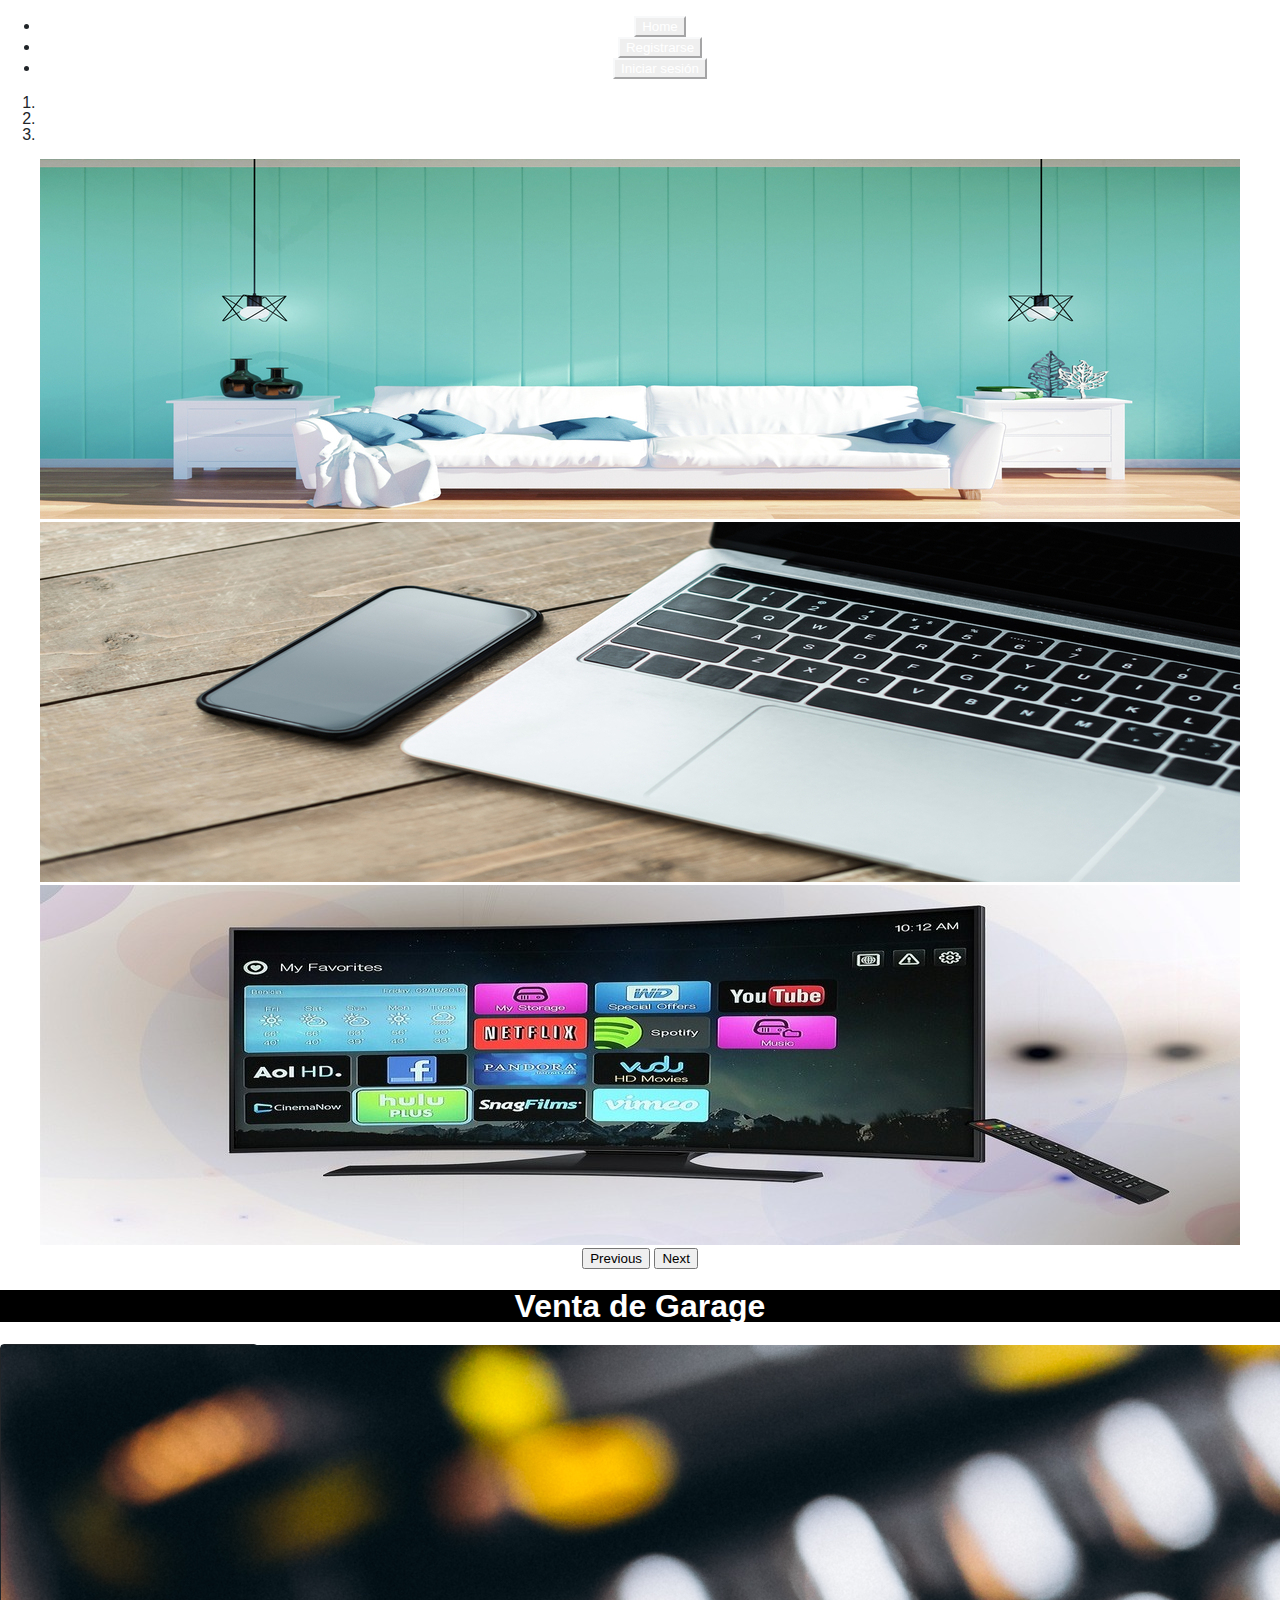
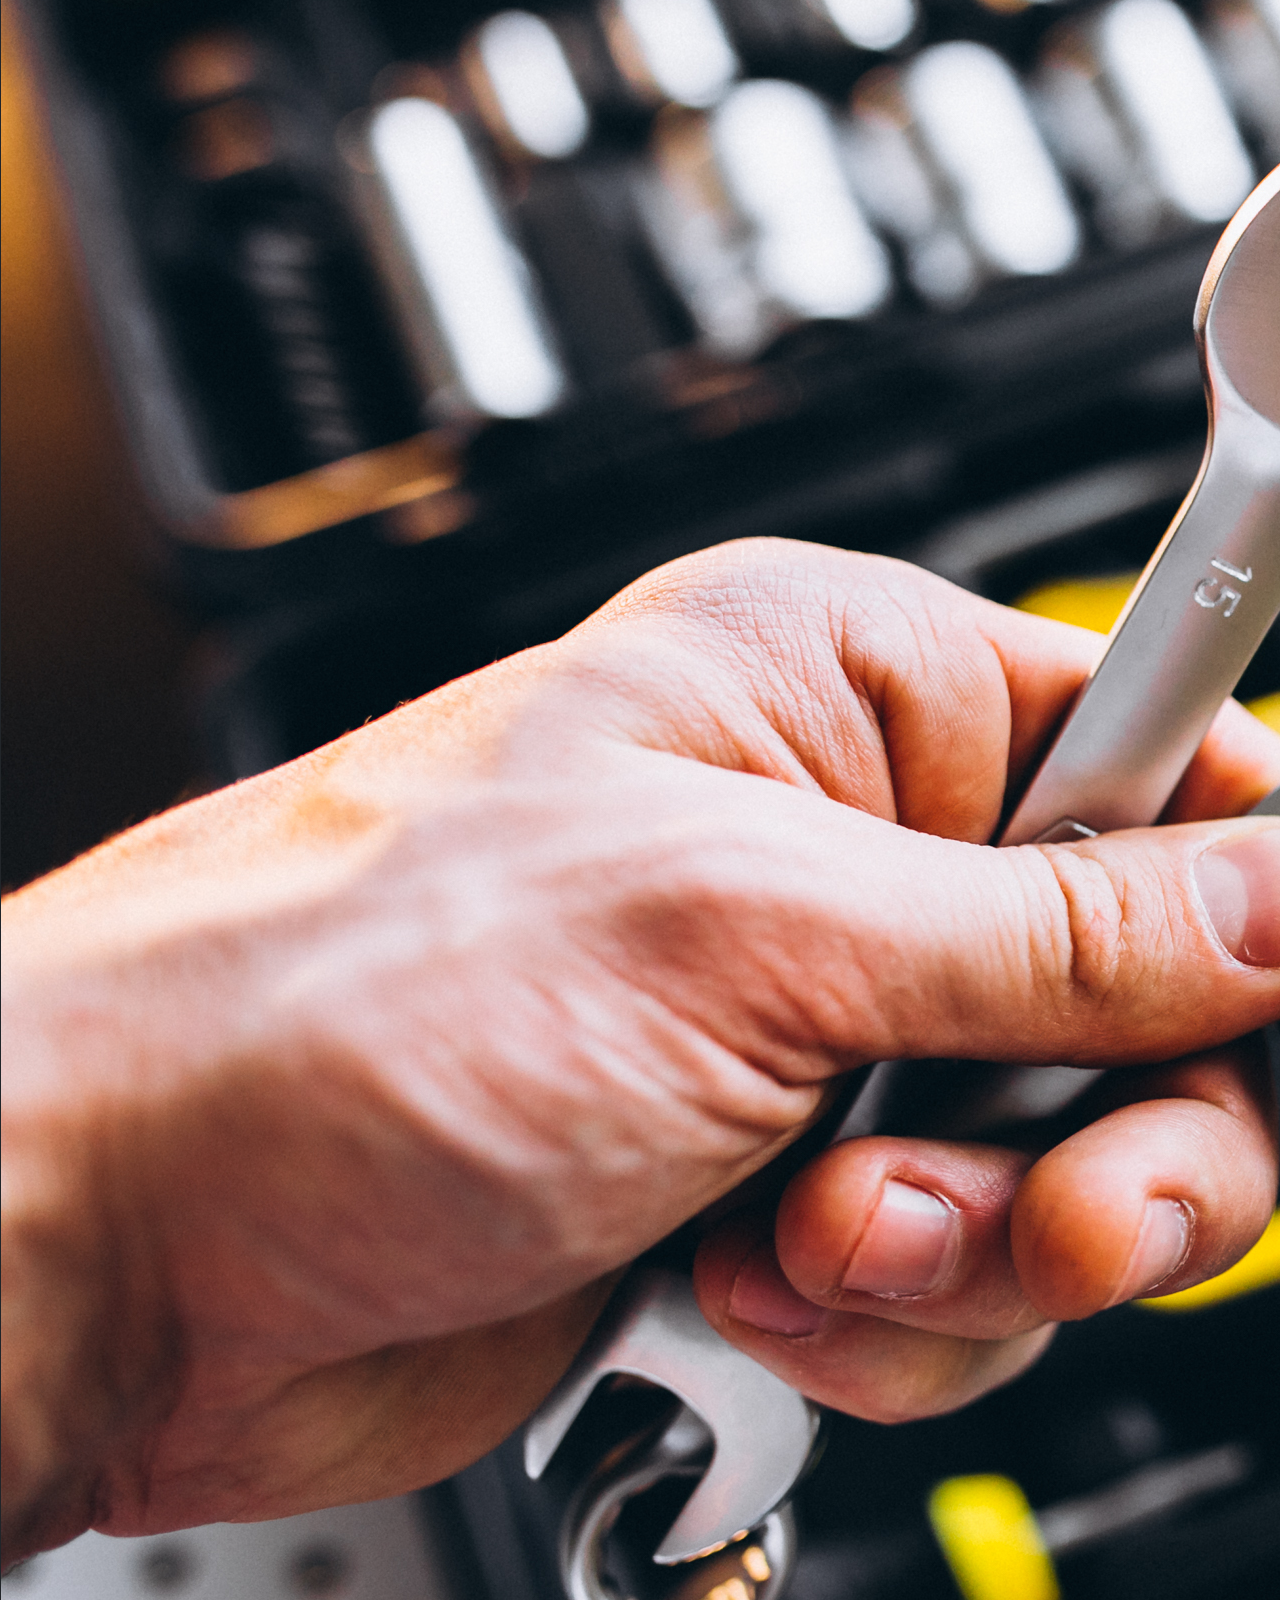
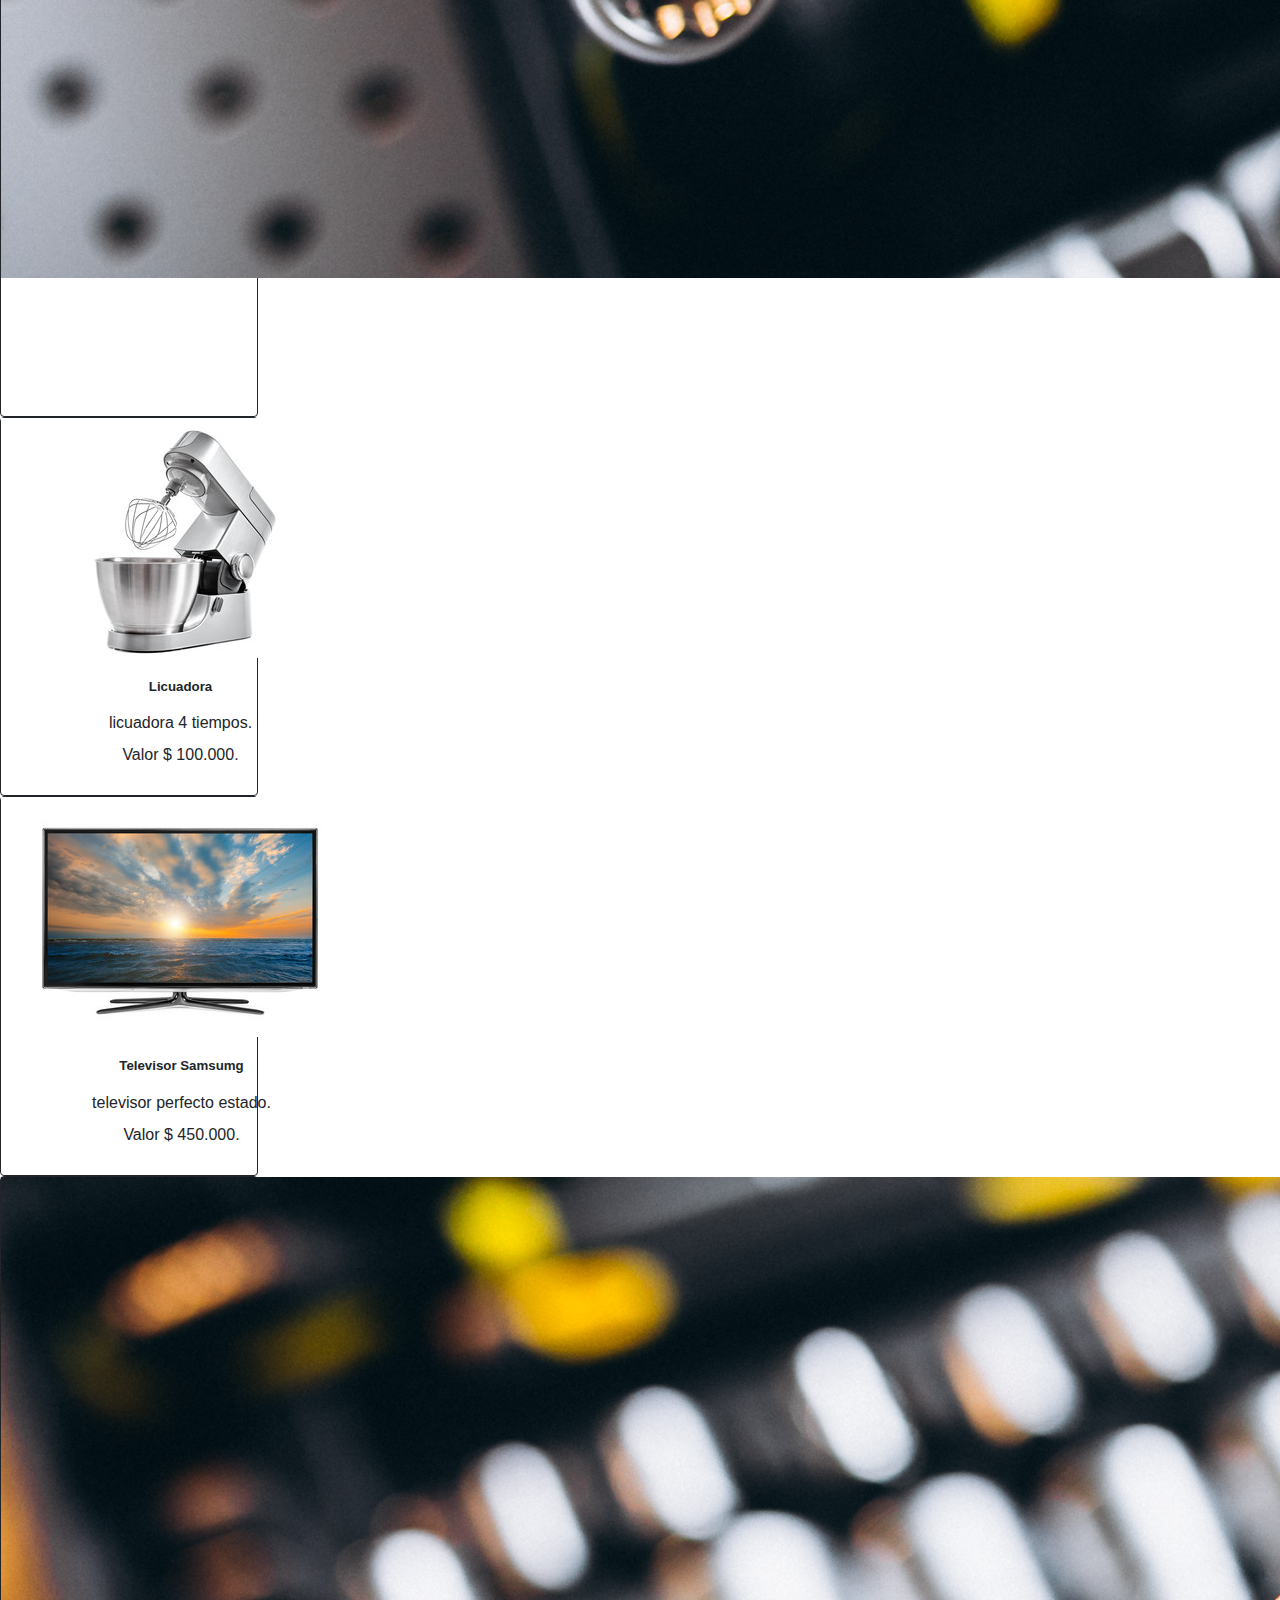
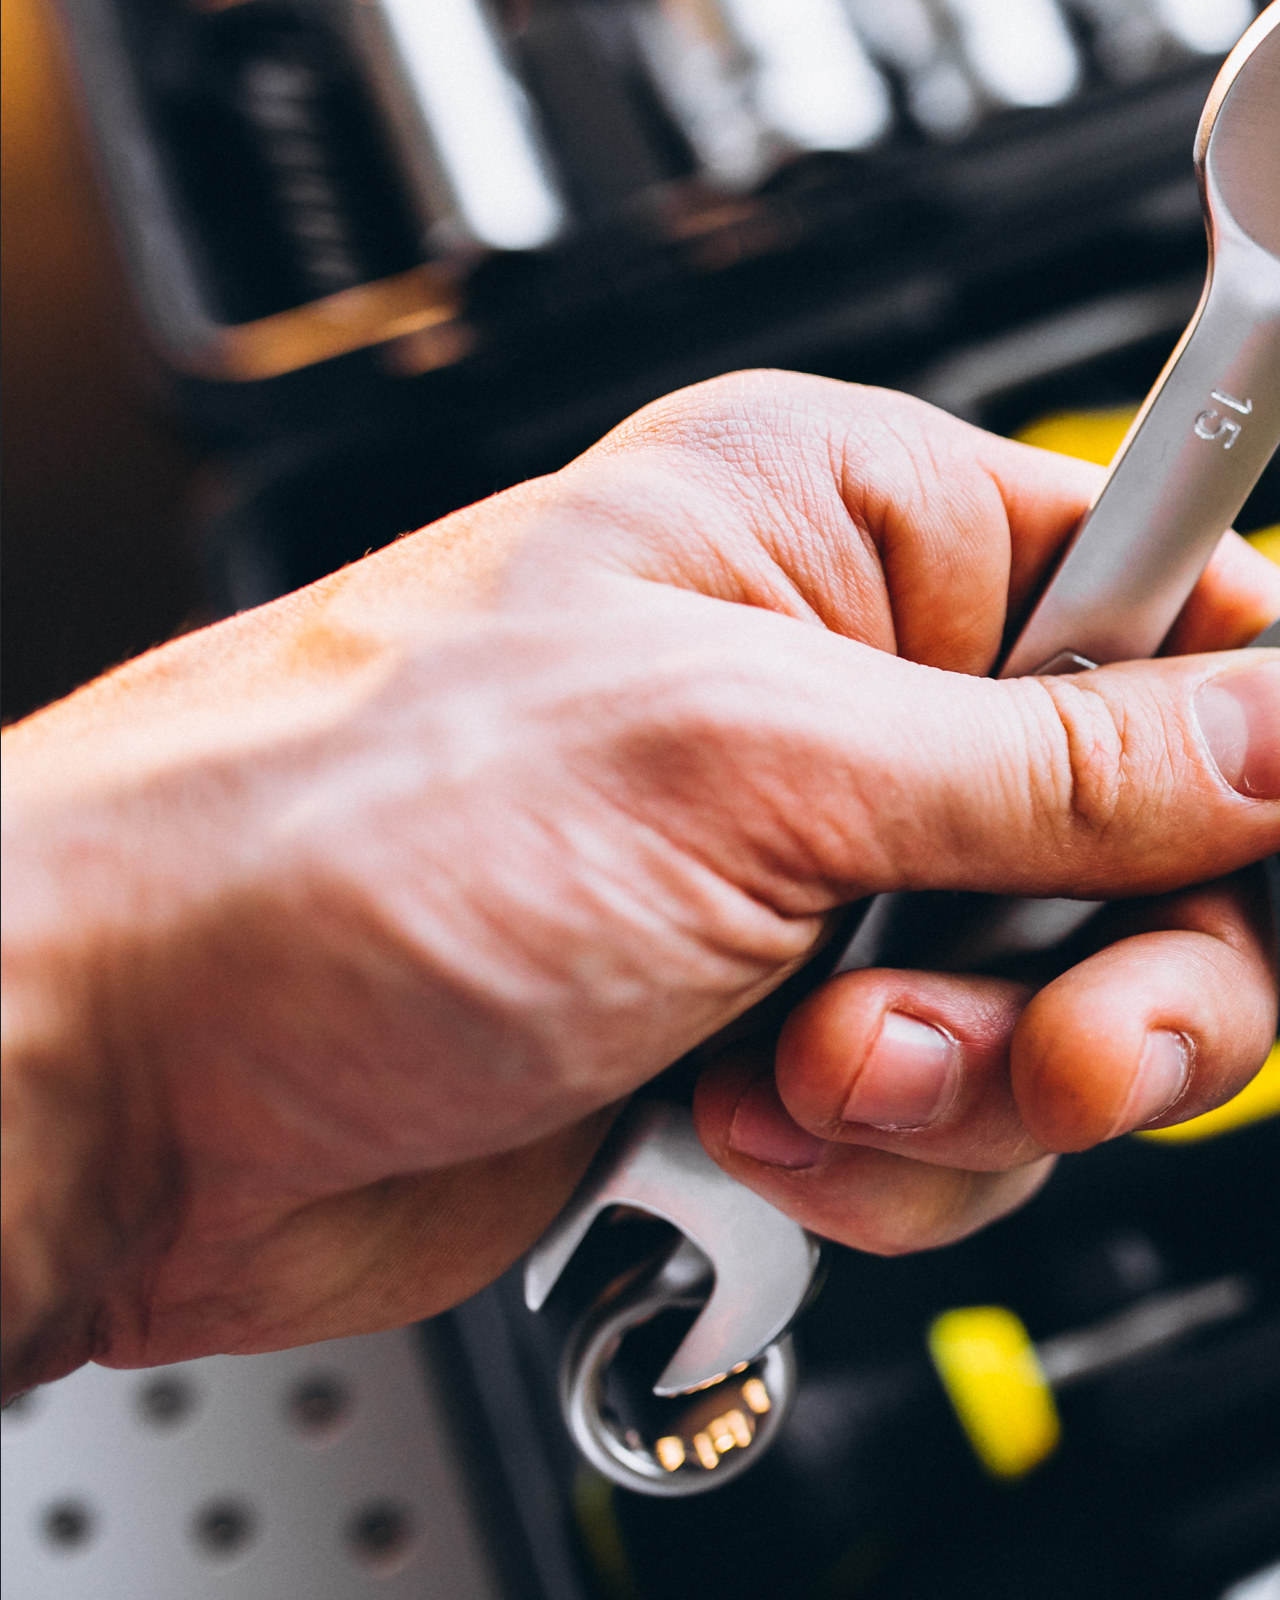
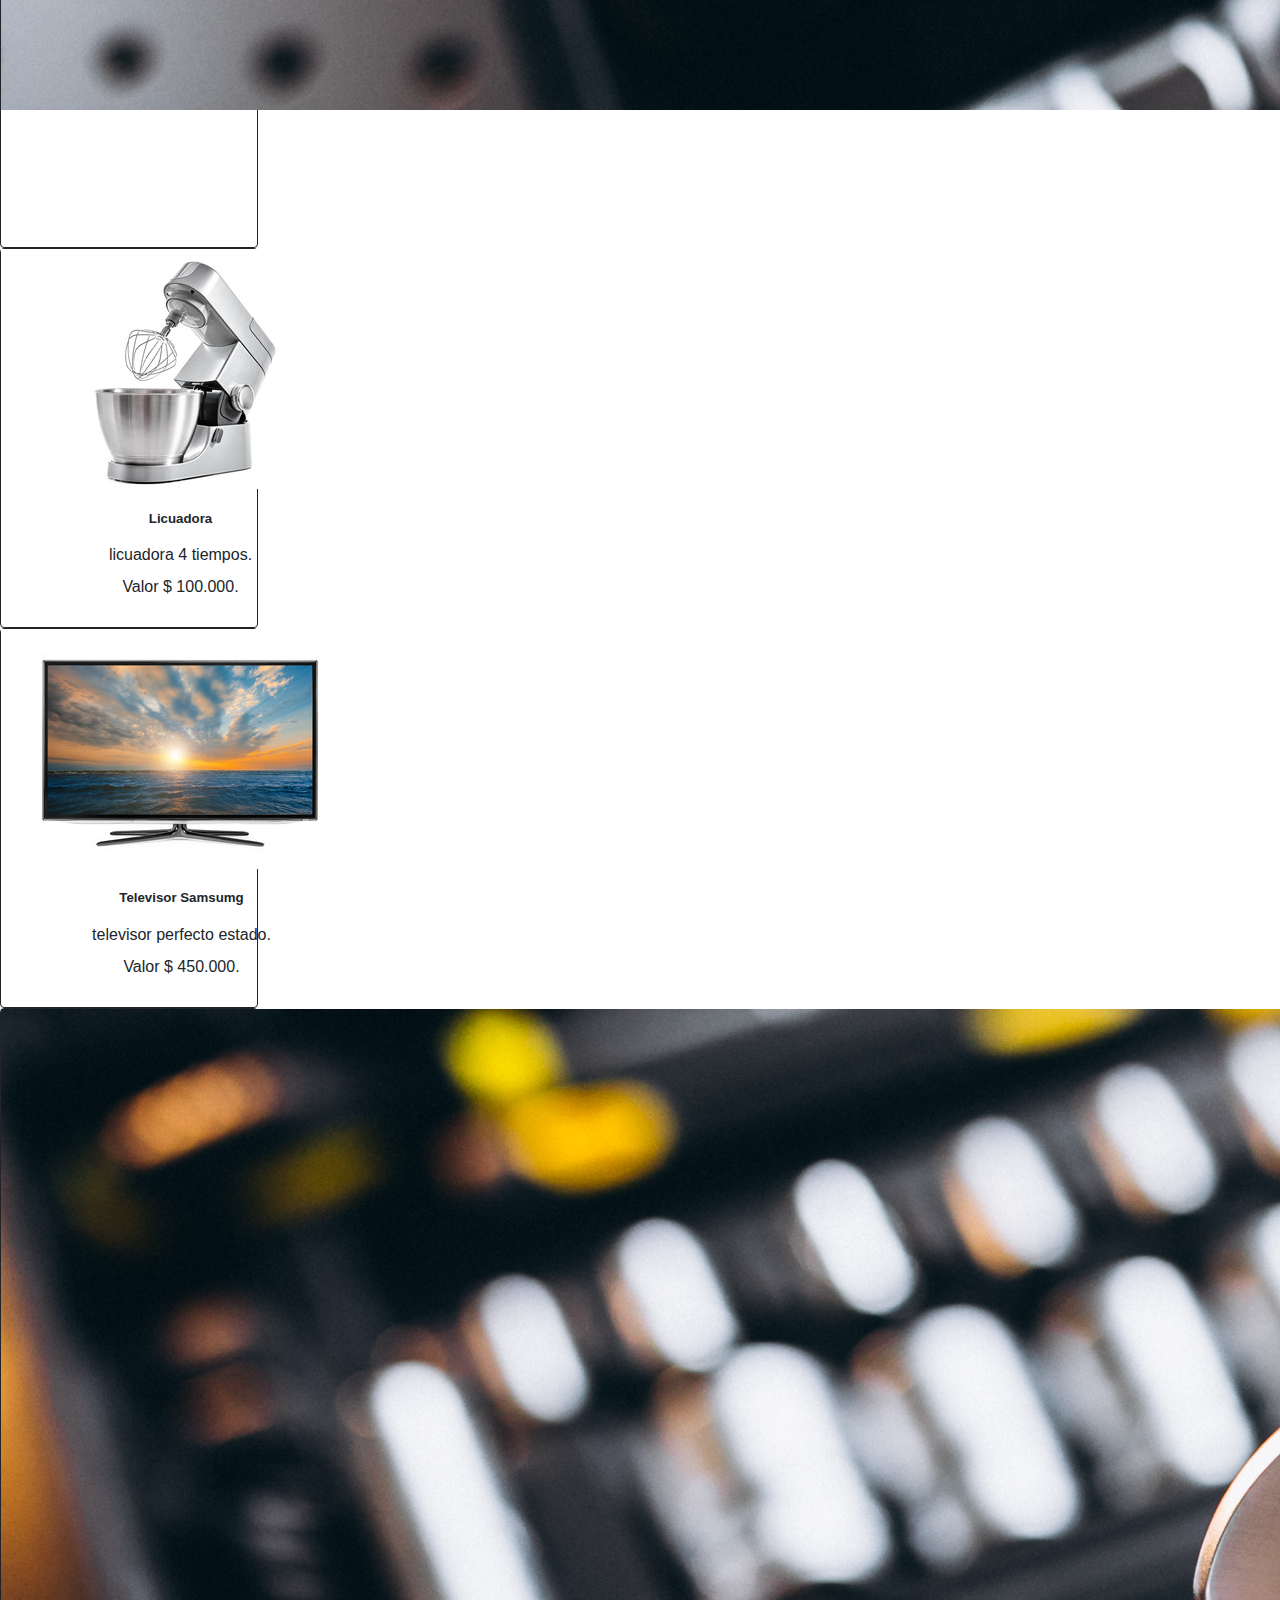
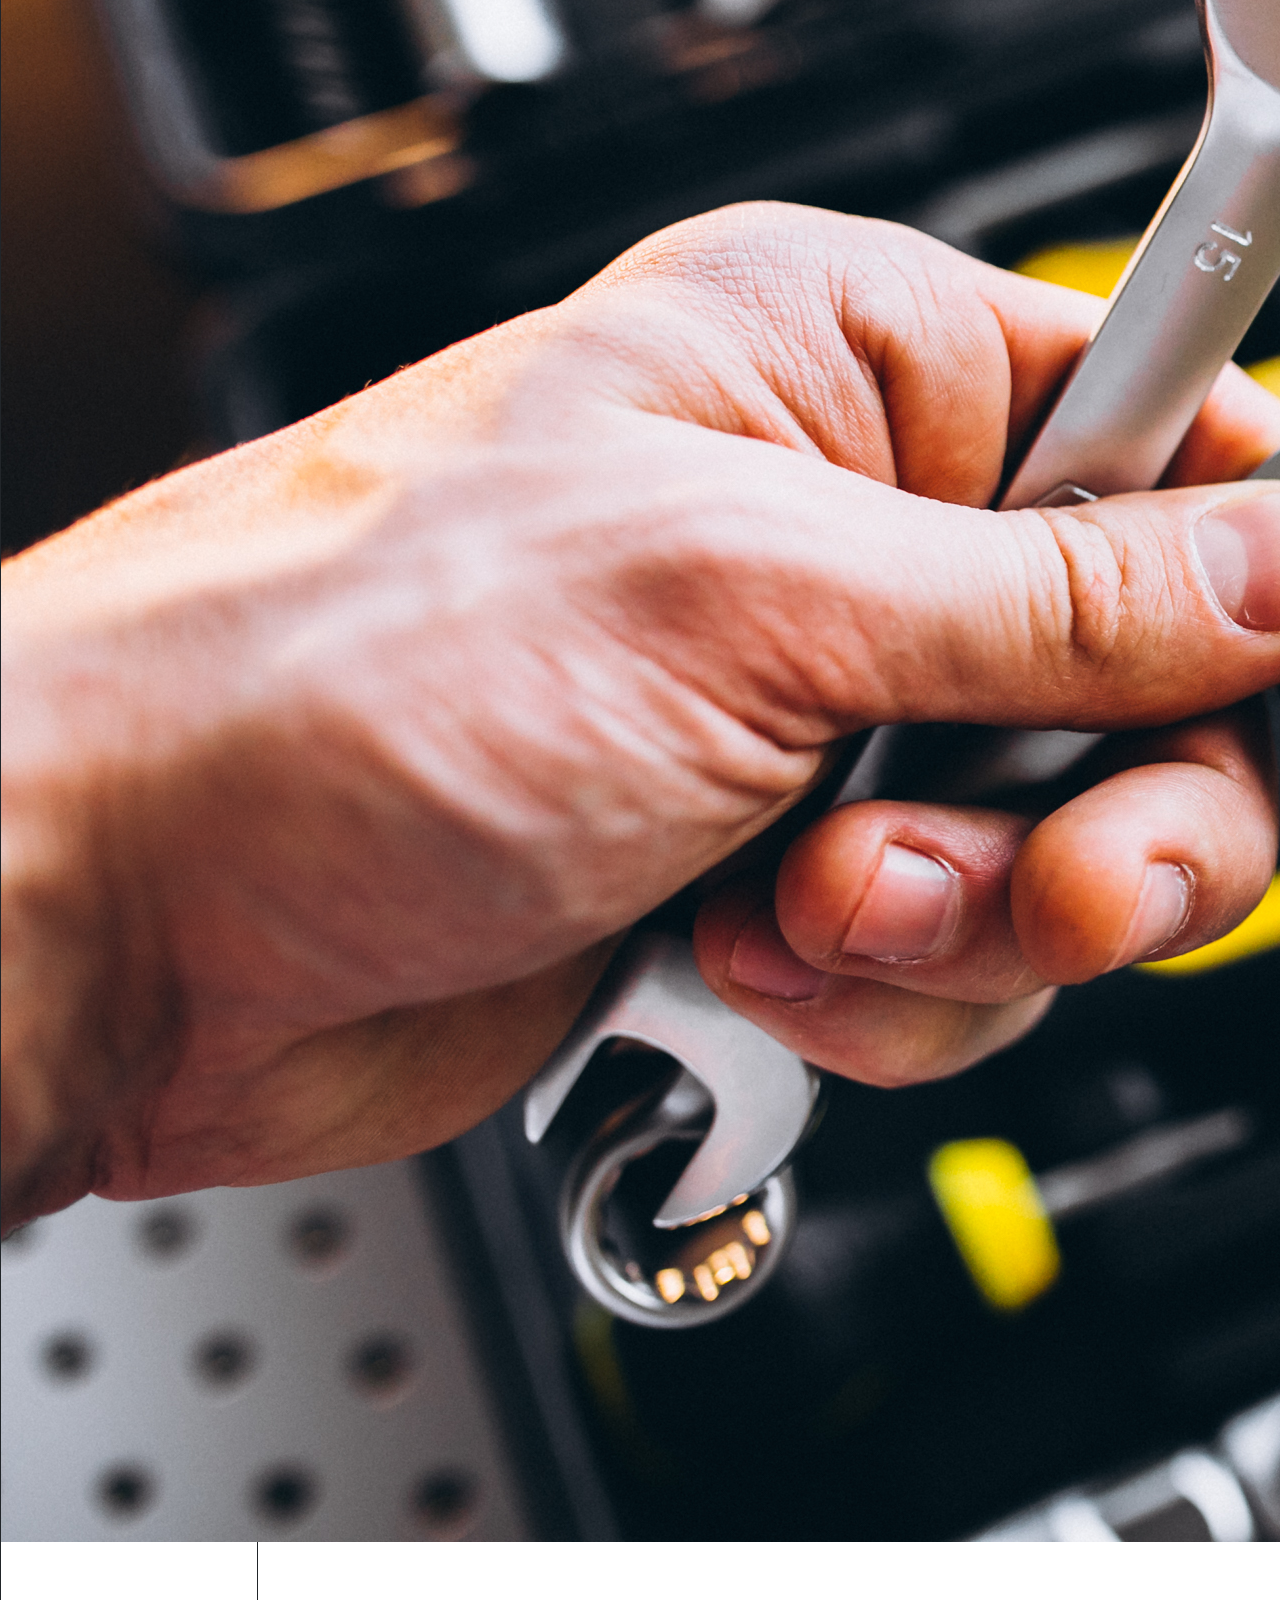
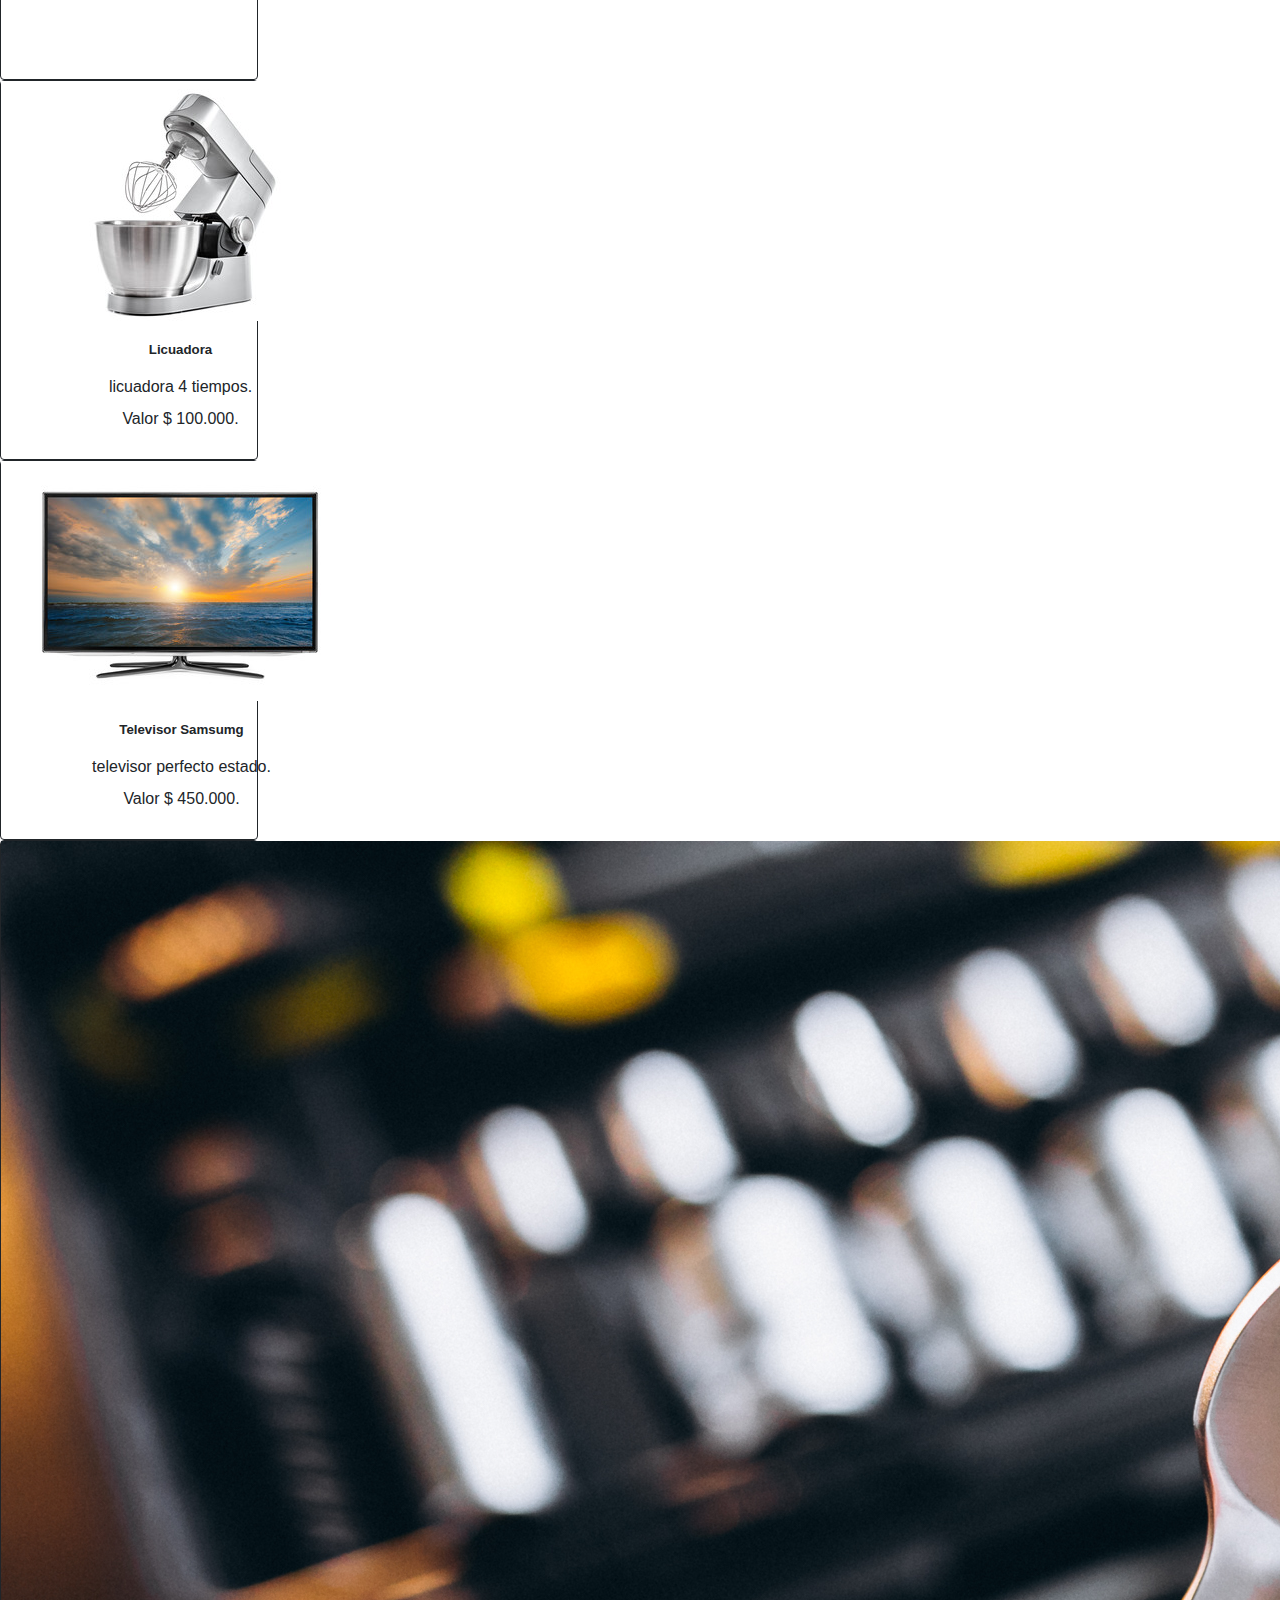
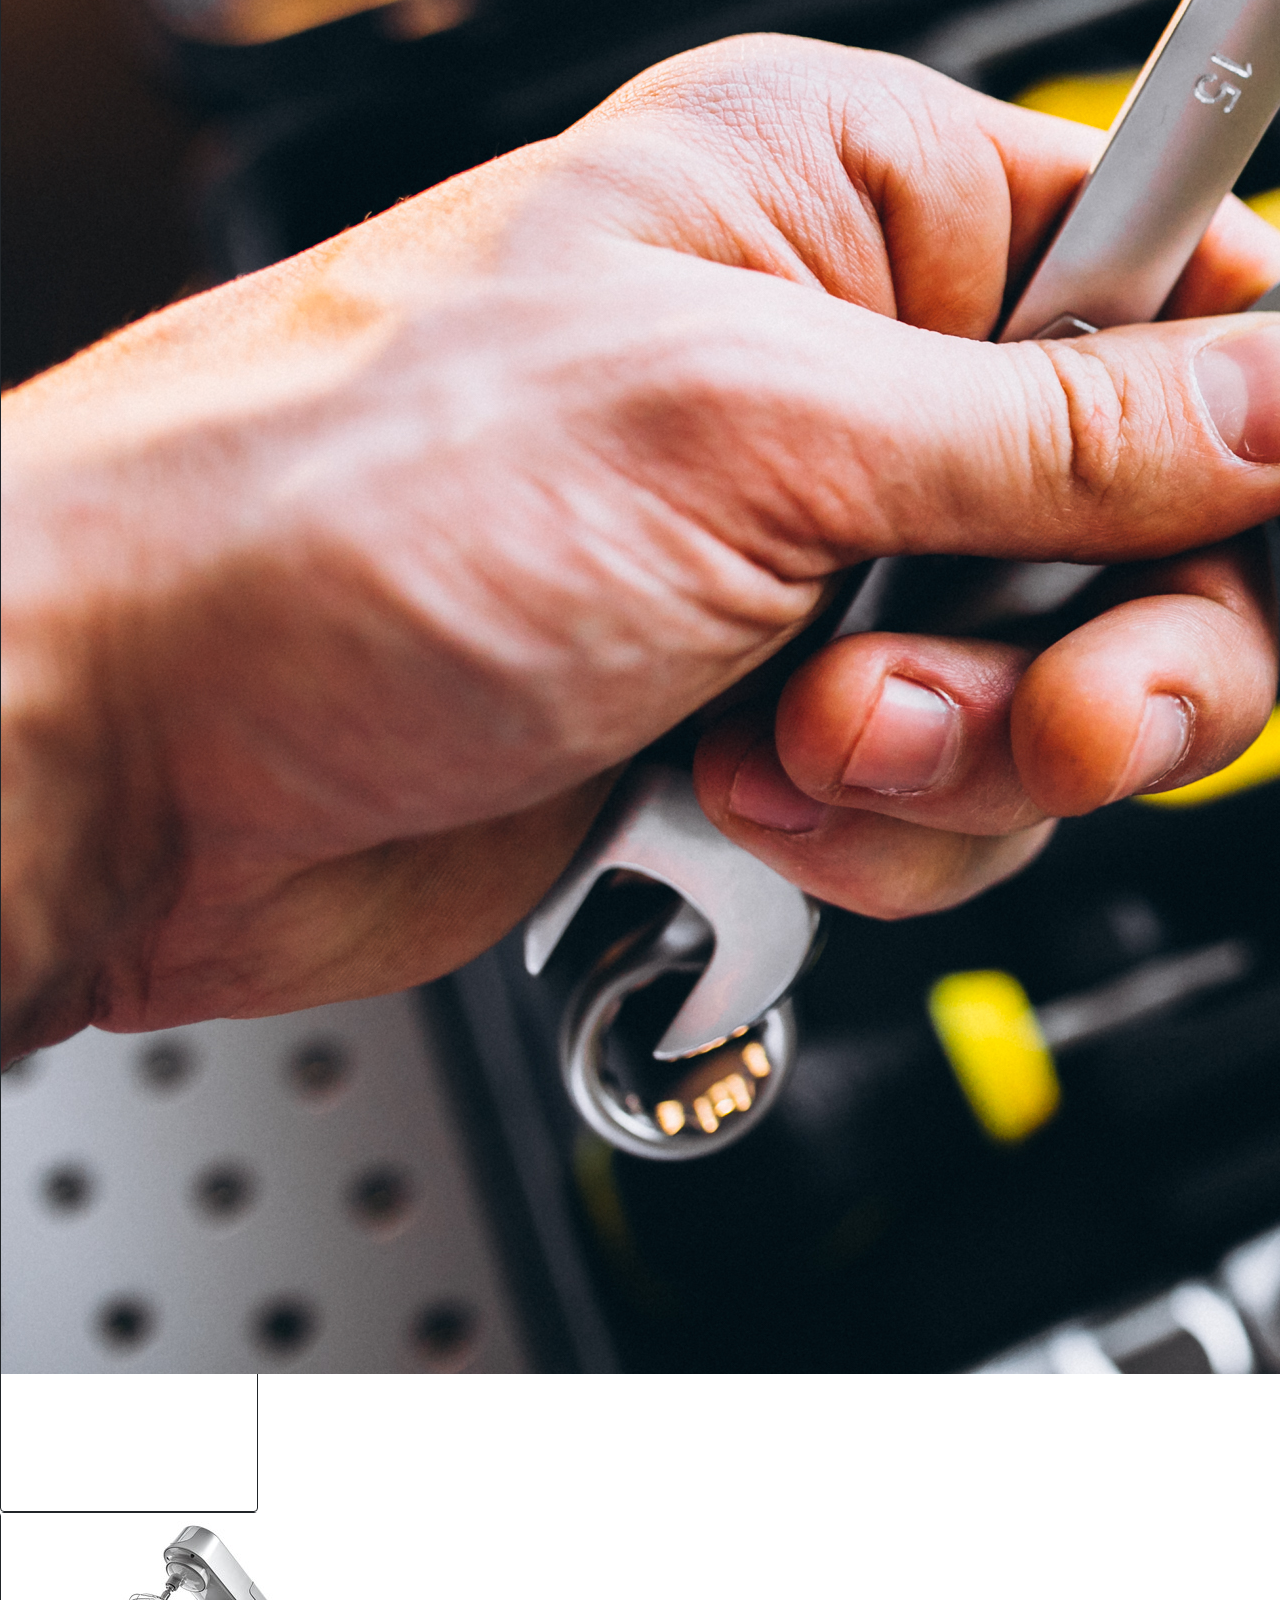
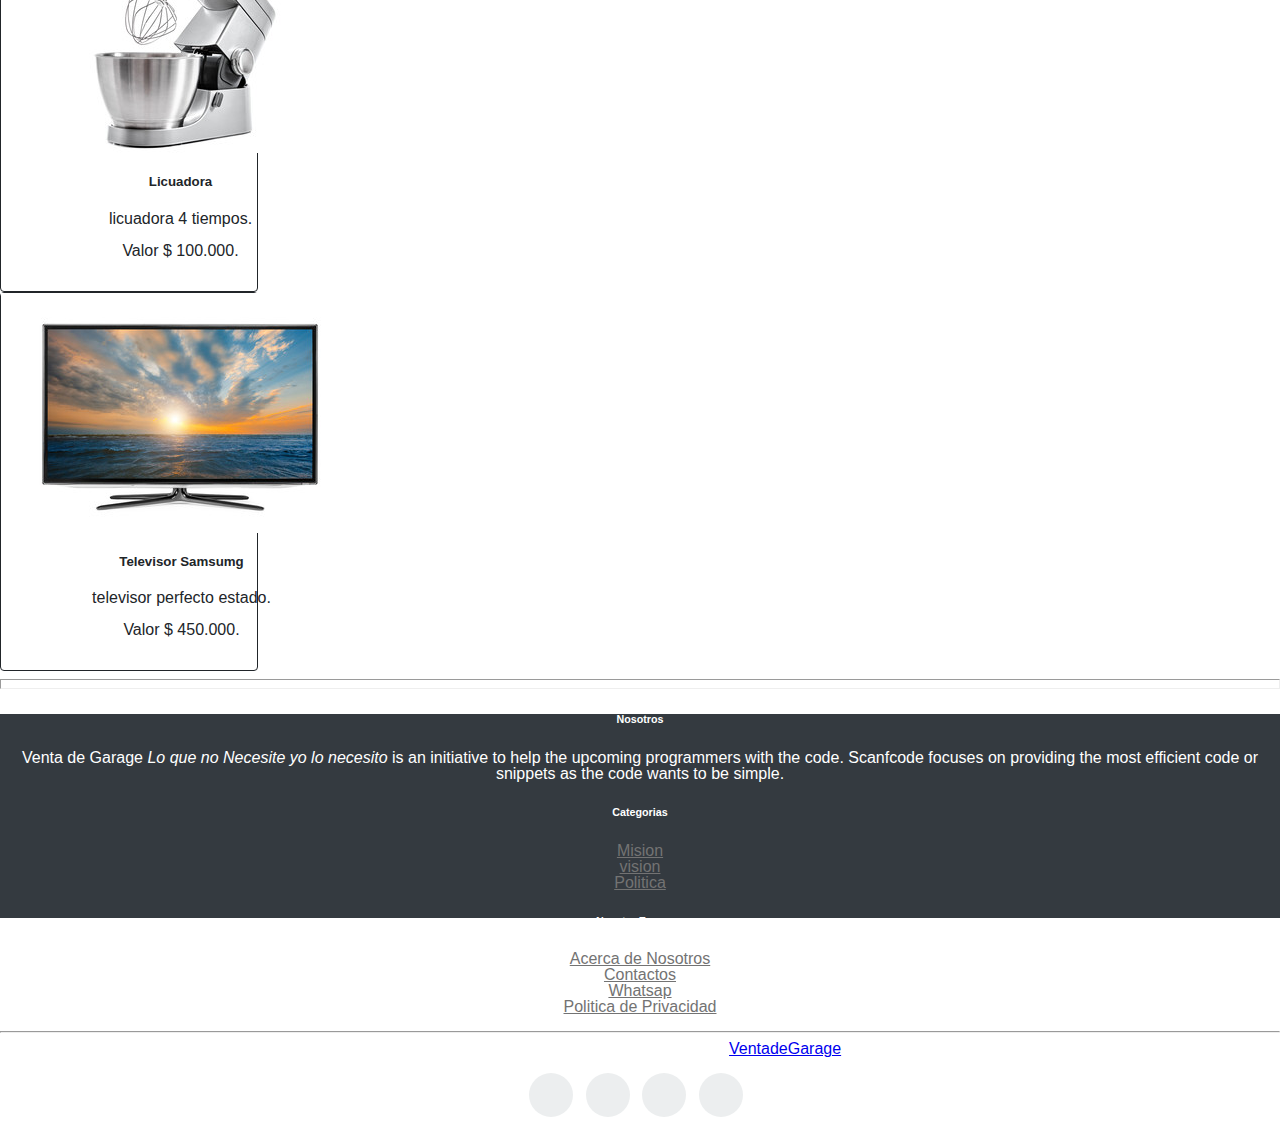
<file: bootstrap.html>
<!DOCTYPE html>
<html lang="en">

<head>
  <meta charset="UTF-8">
  <meta http-equiv="X-UA-Compatible" content="IE=edge">
  <meta name="viewport" content="width=device-width, initial-scale=1.0">
  <title>Venta De Garage</title>
  <link rel="stylesheet" href="https://cdn.jsdelivr.net/npm/bootstrap@4.6.2/dist/css/bootstrap.min.css"
    integrity="sha384-xOolHFLEh07PJGoPkLv1IbcEPTNtaed2xpHsD9ESMhqIYd0nLMwNLD69Npy4HI+N" crossorigin="anonymous">
  <link rel="stylesheet" href="bootstrap.css">
</head>

<body>
  <div class="general">
    <nav class="navbar navbar-dark bg-dark">
      <ul class="nav justify-content-right">
        <li class="nav-item">
          <a class="nav-link active" href="./bootstrap.html"><button type="button" class="btn btn-outline-primary">Home</button></a>
        </li>
        <li class="nav-item">
          <a class="nav-link active" href="./registrarse.html"><button type="button"
              class="btn btn-outline-primary">Registrarse</button></a>
        </li>
        <li class="nav-item">
          <a class="nav-link active" href="./login.html"><button type="button" class="btn btn-outline-primary">Iniciar
              sesión</button></a>
        </li>
      </ul>
    </nav>
  </div>
  </div>

  <div id="carouselExampleIndicators" class="carousel slide" data-ride="carousel">
    <ol class="carousel-indicators">
      <li data-target="#carouselExampleIndicators" data-slide-to="0" class="active"></li>
      <li data-target="#carouselExampleIndicators" data-slide-to="1"></li>
      <li data-target="#carouselExampleIndicators" data-slide-to="2"></li>
    </ol>
    <div class="carousel-inner">
      <div class="carousel-item active">
        <img src="./sofa.jpg" class="d-block w-100" alt="...">
      </div>
      <div class="carousel-item">
        <img src="./Portatil.jpg" class="d-block w-100" alt="...">
      </div>
      <div class="carousel-item">
        <img src="./televisor.jpg" class="d-block w-100" alt="...">
      </div>
    </div>
    <button class="carousel-control-prev" type="button" data-target="#carouselExampleIndicators" data-slide="prev">
      <span class="carousel-control-prev-icon" aria-hidden="true"></span>
      <span class="sr-only">Previous</span>
    </button>
    <button class="carousel-control-next" type="button" data-target="#carouselExampleIndicators" data-slide="next">
      <span class="carousel-control-next-icon" aria-hidden="true"></span>
      <span class="sr-only">Next</span>
    </button>
  </div>
  <div class="col-xl-12 align-self-center">
    <h1 class="titulo">Venta de Garage</h1>
  </div>
  <div class="container">
    <div class="row align-items-start">
      <div class="col-3">
        <div class="card" style="width: 16rem;">
          <img src="./herramientas.jpg" class="card-img-top" alt="...">
          <div class="card-body">
            <h5 class="card-title">Caja de Herramientas</h5>
            <p class="card-text">Caja de Segunda poco uso.</p>
            <p class="card-text">Valor $ 250.000.</p>
            <a href="#" class="btn btn-primary">Comprar</a>
          </div>
        </div>
      </div>
      <div class="col-12 col-sm-6 col-md-4 col-lg-3">
        <div class="card" style="width: 16rem;">
          <img src="./batidora.jpg" class="card-img-top" alt="...">
          <div class="card-body">
            <h5 class="card-title">Licuadora</h5>
            <p class="card-text">licuadora 4 tiempos.</p>
            <p class="card-text">Valor $ 100.000.</p>
            <a href="#" class="btn btn-primary">Comprar</a>
          </div>
        </div>
      </div>
      <div class="col-12 col-sm-6 col-md-4 col-lg-3">
        <div class="card" style="width: 16rem;">
          <img src="./lg.jpg" class="card-img-top" alt="...">
          <div class="card-body">
            <h5 class="card-title">Televisor Samsumg</h5>
            <p class="card-text">televisor perfecto estado.</p>
            <p class="card-text">Valor $ 450.000.</p>
            <a href="#" class="btn btn-primary">Comprar</a>
          </div>
        </div>
      </div>
      <div class="col-12 col-sm-6 col-md-4 col-lg-3">
        <div class="card" style="width: 16rem;">
          <img src="./herramientas.jpg" class="card-img-top" alt="...">
          <div class="card-body">
            <h5 class="card-title">Caja de Herramientas</h5>
            <p class="card-text">Caja de Segunda poco uso.</p>
            <p class="card-text">Valor $ 250.000.</p>
            <a href="#" class="btn btn-primary">Comprar</a>
          </div>
        </div>
      </div>
      <div class="col-12 col-sm-6 col-md-4 col-lg-3">
        <div class="card" style="width: 16rem;">
          <img src="./batidora.jpg" class="card-img-top" alt="...">
          <div class="card-body">
            <h5 class="card-title">Licuadora</h5>
            <p class="card-text">licuadora 4 tiempos.</p>
            <p class="card-text">Valor $ 100.000.</p>
            <a href="#" class="btn btn-primary">Comprar</a>
          </div>
        </div>
      </div>
      <div class="col-12 col-sm-6 col-md-4 col-lg-3">
        <div class="card" style="width: 16rem;">
          <img src="./lg.jpg" class="card-img-top" alt="...">
          <div class="card-body">
            <h5 class="card-title">Televisor Samsumg</h5>
            <p class="card-text">televisor perfecto estado.</p>
            <p class="card-text">Valor $ 450.000.</p>
            <a href="#" class="btn btn-primary">Comprar</a>
          </div>
        </div>
      </div>
      <div class="col-12 col-sm-6 col-md-4 col-lg-3">
      <div class="card" style="width: 16rem;">
        <img src="./herramientas.jpg" class="card-img-top" alt="...">
        <div class="card-body">
          <h5 class="card-title">Caja de Herramientas</h5>
          <p class="card-text">Caja de Segunda poco uso.</p>
          <p class="card-text">Valor $ 250.000.</p>
          <a href="#" class="btn btn-primary">Comprar</a>
        </div>
      </div>
    </div>
    <div class="col-12 col-sm-6 col-md-4 col-lg-3">
      <div class="card" style="width: 16rem;">
        <img src="./batidora.jpg" class="card-img-top" alt="...">
        <div class="card-body">
          <h5 class="card-title">Licuadora</h5>
          <p class="card-text">licuadora 4 tiempos.</p>
          <p class="card-text">Valor $ 100.000.</p>
          <a href="#" class="btn btn-primary">Comprar</a>
        </div>
      </div>
    </div>
    <div class="col-12 col-sm-6 col-md-4 col-lg-3">
      <div class="card" style="width: 16rem;">
        <img src="./lg.jpg" class="card-img-top" alt="...">
        <div class="card-body">
          <h5 class="card-title">Televisor Samsumg</h5>
          <p class="card-text">televisor perfecto estado.</p>
          <p class="card-text">Valor $ 450.000.</p>
          <a href="#" class="btn btn-primary">Comprar</a>
        </div>
      </div>
    </div>
    <div class="col-12 col-sm-6 col-md-4 col-lg-3">
      <div class="card" style="width: 16rem;">
        <img src="./herramientas.jpg" class="card-img-top" alt="...">
        <div class="card-body">
          <h5 class="card-title">Caja de Herramientas</h5>
          <p class="card-text">Caja de Segunda poco uso.</p>
          <p class="card-text">Valor $ 250.000.</p>
          <a href="#" class="btn btn-primary">Comprar</a>
        </div>
      </div>
    </div>
    <div class="col-12 col-sm-6 col-md-4 col-lg-3">
      <div class="card" style="width: 16rem;">
        <img src="./batidora.jpg" class="card-img-top" alt="...">
        <div class="card-body">
          <h5 class="card-title">Licuadora</h5>
          <p class="card-text">licuadora 4 tiempos.</p>
          <p class="card-text">Valor $ 100.000.</p>
          <a href="#" class="btn btn-primary">Comprar</a>
        </div>
      </div>
    </div>
    <div class="col-12 col-sm-6 col-md-4 col-lg-3">
      <div class="card" style="width: 16rem;">
        <img src="./lg.jpg" class="card-img-top" alt="...">
        <div class="card-body">
          <h5 class="card-title">Televisor Samsumg</h5>
          <p class="card-text">televisor perfecto estado.</p>
          <p class="card-text">Valor $ 450.000.</p>
          <a href="#" class="btn btn-primary">Comprar</a>
        </div>
      </div>
    </div>
    <div class="linea">
      <hr size="10" />
    </div>
    <div>
    </div>
  </div>
 

    <script src="https://cdn.jsdelivr.net/npm/jquery@3.5.1/dist/jquery.slim.min.js"
      integrity="sha384-DfXdz2htPH0lsSSs5nCTpuj/zy4C+OGpamoFVy38MVBnE+IbbVYUew+OrCXaRkfj"
      crossorigin="anonymous"></script>
    <script src="https://cdn.jsdelivr.net/npm/popper.js@1.16.1/dist/umd/popper.min.js"
      integrity="sha384-9/reFTGAW83EW2RDu2S0VKaIzap3H66lZH81PoYlFhbGU+6BZp6G7niu735Sk7lN"
      crossorigin="anonymous"></script>
    <script src="https://cdn.jsdelivr.net/npm/bootstrap@4.6.2/dist/js/bootstrap.min.js"
      integrity="sha384-+sLIOodYLS7CIrQpBjl+C7nPvqq+FbNUBDunl/OZv93DB7Ln/533i8e/mZXLi/P+"
      crossorigin="anonymous"></script>
      <footer>
        <div class="container">
          <div class="row">
            <div class="col-sm-12 col-md-6">
              <h6>Nosotros</h6>
              <p class="text-justify">Venta de Garage <i>Lo que no Necesite yo lo necesito </i> is an initiative  to help the upcoming programmers with the code. Scanfcode focuses on providing the most efficient code or snippets as the code wants to be simple. </p>
            </div>
  
            <div class="col-xs-6 col-md-3">
              <h6>Categorias</h6>
              <ul class="footer-links">
                <li><a href="#">Mision</a></li>
                <li><a href="#">vision</a></li>
                <li><a href="#">Politica</a></li>
              </ul>
            </div>
  
            <div class="col-xs-6 col-md-3">
              <h6>Nuestra Empresa</h6>
              <ul class="footer-links">
                <li><a href="#">Acerca de Nosotros</a></li>
                <li><a href="#">Contactos</a></li>
                <li><a href="#">Whatsap</a></li>
                <li><a href="#">Politica de Privacidad</a></li>
              </ul>
            </div>
          </div>
          <hr>
        </div>
        <div class="container">
          <div class="row">
            <div class="col-md-8 col-sm-6 col-xs-12">
              <p class="copyright-text">Copyright &copy; 2017 All Rights Reserved by 
           <a href="#">VentadeGarage</a>.
              </p>
            </div>
  
            <div class="col-md-4 col-sm-6 col-xs-12">
              <ul class="social-icons">
                <li><a class="facebook" href="./facebook.png"><i class="fa fa-facebook"></i></a></li>
                <li><a class="twitter" href="./gorjeo.png"><i class="fa fa-twitter"></i></a></li>
                <li><a class="dribbble" href="./instagram.png"><i class="fa fa-dribbble"></i></a></li>
                <li><a class="linkedin" href="./linkedin (1).png"><i class="fa fa-linkedin"></i></a></li>   
              </ul>
            </div>
          </div>
        </div>
      </footer>
</body>

</html>
</file>
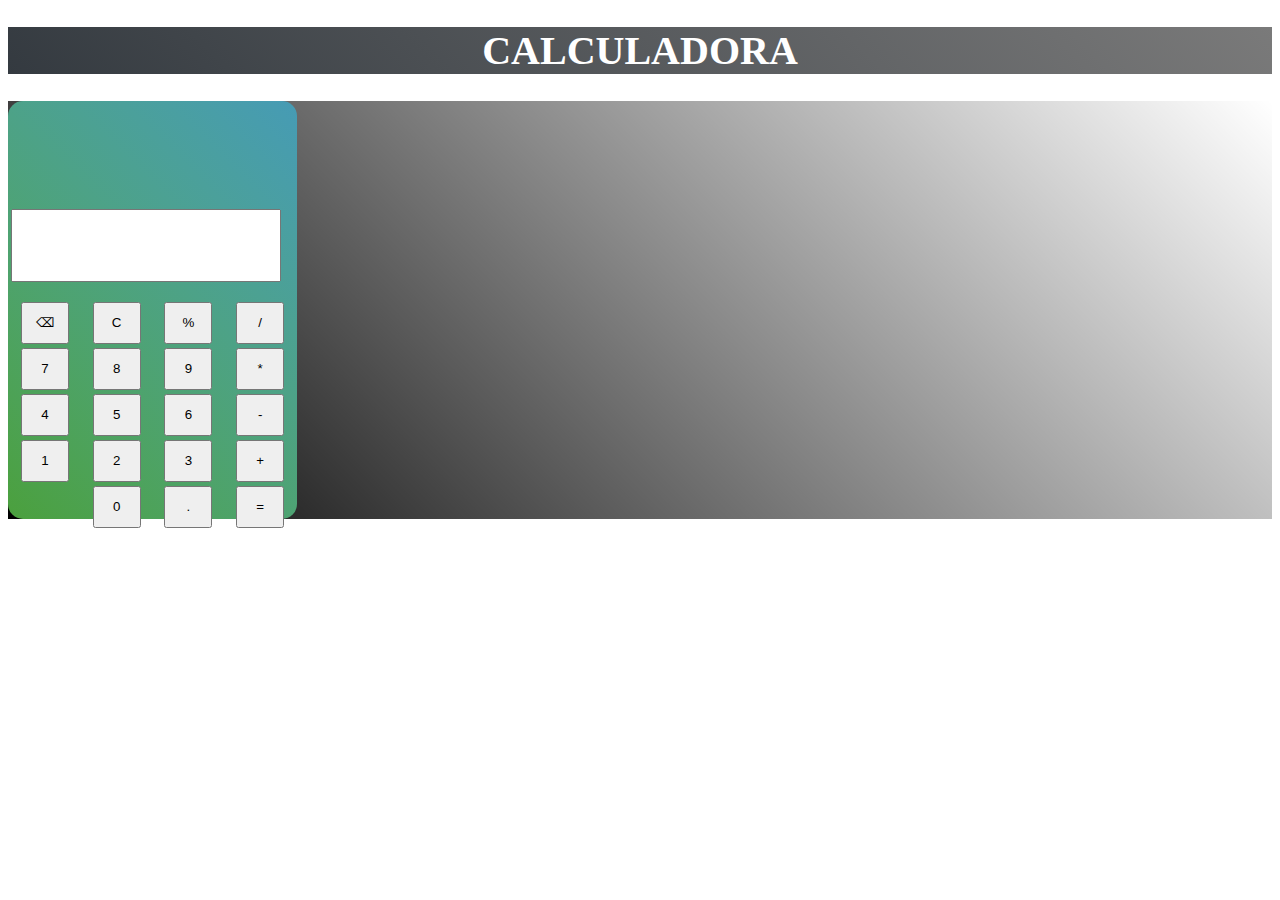
<file: calculadora.html>
<!doctype html>
<html lang="en">
  <head>
    <!-- Required meta tags -->
    <meta charset="utf-8">
    <meta name="viewport" content="width=device-width, initial-scale=1, shrink-to-fit=no">

    <!-- Bootstrap CSS -->
    <link rel="stylesheet" href="https://cdn.jsdelivr.net/npm/bootstrap@4.6.2/dist/css/bootstrap.min.css" integrity="sha384-xOolHFLEh07PJGoPkLv1IbcEPTNtaed2xpHsD9ESMhqIYd0nLMwNLD69Npy4HI+N" crossorigin="anonymous">
    <link rel="stylesheet" href="calculadora.css">

    <title>CALCULADORA</title>
  </head>
  <body onload="init();">
    <h1 class="titulo">CALCULADORA</h1>
    <div class="col-12 col-sm-12 col-md-12 col-lg-12">
        <div class="row vh-100 justify-content-center aligm-items-center">
            <div class="cuerpo">
                <table class="table table-striped table-dark">
                  <thead>
                    <tr>
                      <td colspan="4"><span><div id="resultado"></div></span></td>
                    </tr>
                    <thead>
                      <tr>
                  <thead>
                    <tr>
                      <form name="calculator">
                      <td colspan="4"><span><input type="textfield" name="mostrar" value="" autocomplete="off" readonly></span></td>
                    </tr>
                    <thead>
                      <tr>
                        <th scope="col"><button type="button" class="btn btn-outline-light" id="borrar_izq">&#9003</button></th>
                        <th scope="col"><button type="button" class="btn btn-outline-light" id="borrar_todo">C</button></th>
                        <th scope="col"><button type="button" class="btn btn-outline-light" id="porcentaje">%</button></th>
                        <th scope="col"><button type="button" class="btn btn-outline-light" id="division">/</button></th>
                      </tr>
                    </thead>
                    <tbody>
                      <tr>
                        <th scope="col"><button type="button" class="btn btn-outline-light"  id="siete">7</button></th>
                        <th scope="col"><button type="button" class="btn btn-outline-light" id="ocho">8</button></th>
                        <th scope="col"><button type="button" class="btn btn-outline-light" id="nueve">9</button></th>
                        <th scope="col"><button type="button" class="btn btn-outline-light" id="multiplicacion">*</button></th>
                      </tr>
                      <tr>
                        <th scope="col"><button type="button" class="btn btn-outline-light" id="cuatro">4</button></th>
                        <th scope="col"><button type="button" class="btn btn-outline-light" id="cinco">5</button></th>
                        <th scope="col"><button type="button" class="btn btn-outline-light" id="seis">6</button></th>
                        <th scope="col"><button type="button" class="btn btn-outline-light" id="resta">-</button></th>
                      </tr>
                      <tr>
                        <th scope="col"><button type="button" class="btn btn-outline-light" id="uno">1</button></th>
                        <th scope="col"><button type="button" class="btn btn-outline-light" id="dos">2</button></th>
                        <th scope="col"><button type="button" class="btn btn-outline-light" id="tres">3</button></th>
                        <th scope="col"><button type="button" class="btn btn-outline-light" id="suma">+</button></th>
                      </tr>
                      <tr>
                        <th scope="col"></th>
                        <th scope="col"><button type="button" class="btn btn-outline-light" id="cero">0</button></th>
                        <th scope="col"><button type="button" class="btn btn-outline-light" id="punto">.</button></th>
                        <th scope="col"><button type="button" class="btn btn-outline-light" id="igual">=</button></th>
                      </tr>
                    </tbody>
                  </table>
        </div></form>
    </div>
</div>


    

    <!-- Optional JavaScript; choose one of the two! -->

    <!-- Option 1: jQuery and Bootstrap Bundle (includes Popper) -->
    <script src="https://cdn.jsdelivr.net/npm/jquery@3.5.1/dist/jquery.slim.min.js" integrity="sha384-DfXdz2htPH0lsSSs5nCTpuj/zy4C+OGpamoFVy38MVBnE+IbbVYUew+OrCXaRkfj" crossorigin="anonymous"></script>
    <script src="https://cdn.jsdelivr.net/npm/bootstrap@4.6.2/dist/js/bootstrap.bundle.min.js" integrity="sha384-Fy6S3B9q64WdZWQUiU+q4/2Lc9npb8tCaSX9FK7E8HnRr0Jz8D6OP9dO5Vg3Q9ct" crossorigin="anonymous"></script>
    <script src="./calculadora.js"></script>

    <!-- Option 2: Separate Popper and Bootstrap JS -->
    <!--
    <script src="https://cdn.jsdelivr.net/npm/jquery@3.5.1/dist/jquery.slim.min.js" integrity="sha384-DfXdz2htPH0lsSSs5nCTpuj/zy4C+OGpamoFVy38MVBnE+IbbVYUew+OrCXaRkfj" crossorigin="anonymous"></script>
    <script src="https://cdn.jsdelivr.net/npm/popper.js@1.16.1/dist/umd/popper.min.js" integrity="sha384-9/reFTGAW83EW2RDu2S0VKaIzap3H66lZH81PoYlFhbGU+6BZp6G7niu735Sk7lN" crossorigin="anonymous"></script>
    <script src="https://cdn.jsdelivr.net/npm/bootstrap@4.6.2/dist/js/bootstrap.min.js" integrity="sha384-+sLIOodYLS7CIrQpBjl+C7nPvqq+FbNUBDunl/OZv93DB7Ln/533i8e/mZXLi/P+" crossorigin="anonymous"></script>
    -->
  </body>
</html>
</file>
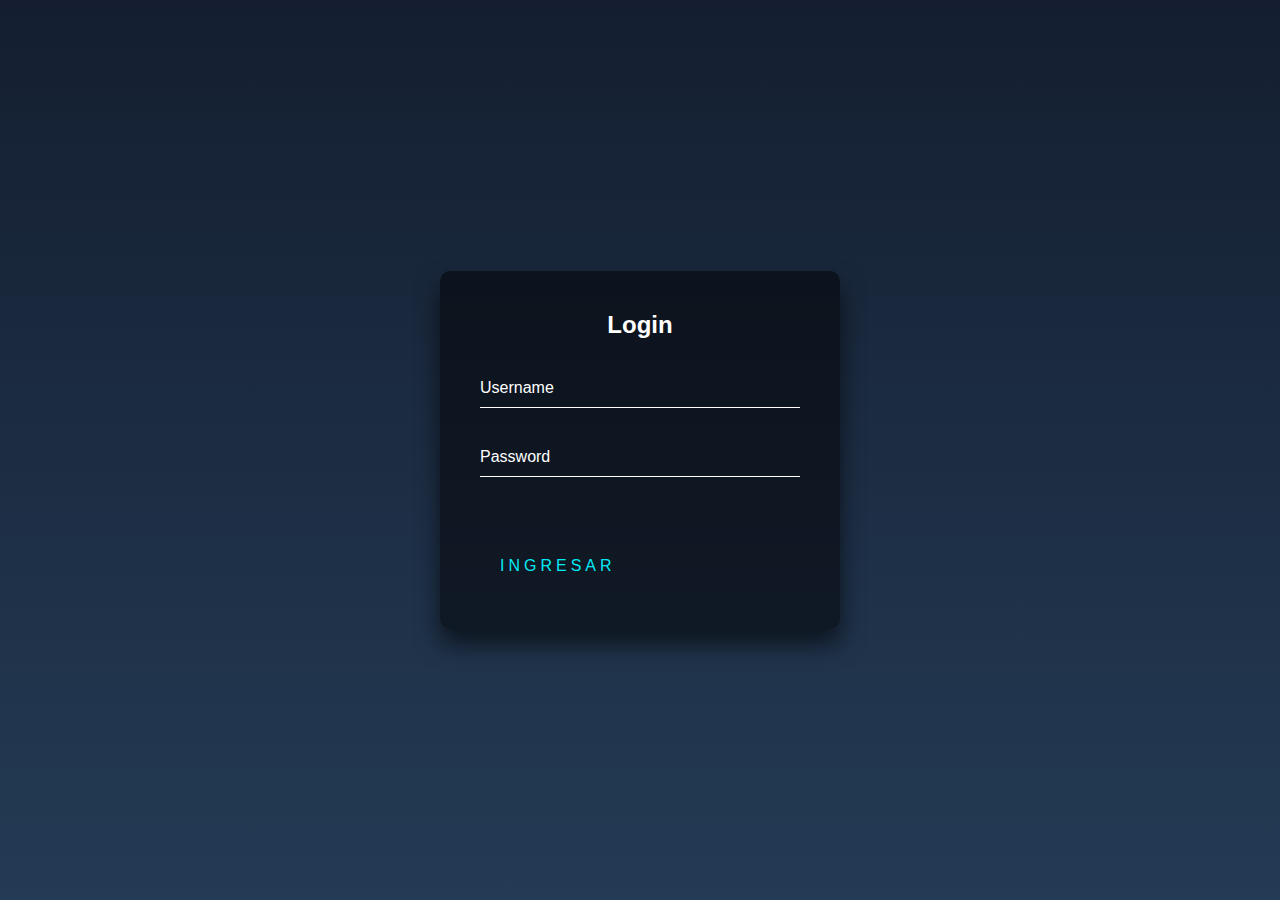
<file: login.html>
<!DOCTYPE html>
<html lang="en">
<head>
    <meta charset="UTF-8">
    <meta http-equiv="X-UA-Compatible" content="IE=edge">
    <meta name="viewport" content="width=, initial-scale=1.0">
    <title>Login</title>
    <link rel="stylesheet" href="login.css">
</head>
<body>
    <div class="login-box">
        <h2>Login</h2>
        <form>
          <div class="user-box">
            <input type="text" name="" required="">
            <label>Username</label>
          </div>
          <div class="user-box">
            <input type="password" name="" required="">
            <label>Password</label>
          </div>
          <a href="./acceso.html">
            <span></span>
            <span></span>
            <span></span>
            <span></span>
            Ingresar
          </a>
        </form>
      </div>
</body>
</html>
</file>
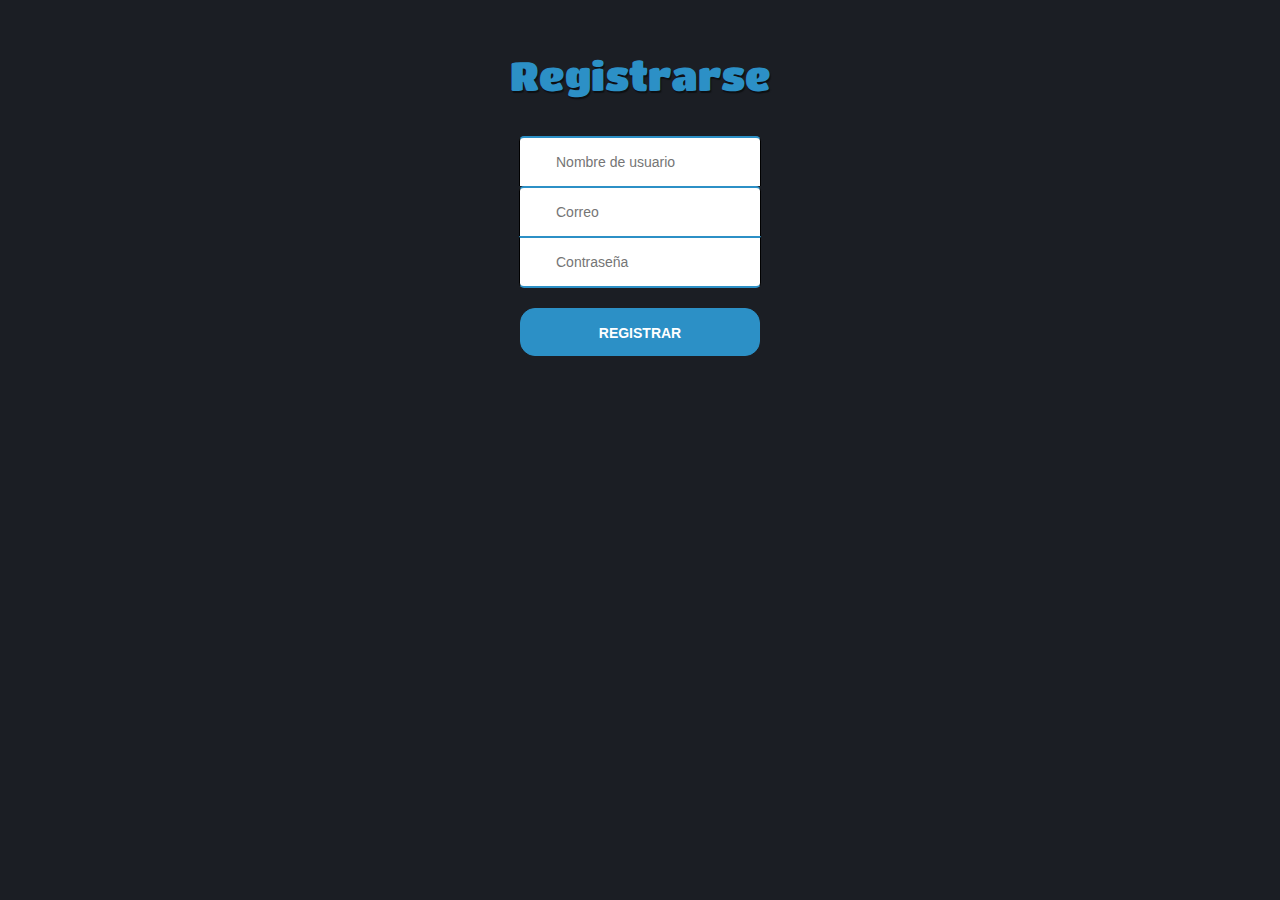
<file: registrarse.html>
<!DOCTYPE html>
<html lang="en">
<head>
    <meta charset="UTF-8">
    <meta http-equiv="X-UA-Compatible" content="IE=edge">
    <meta name="viewport" content="width=device-width, initial-scale=1.0">
    <title>Registrarse</title>
    <link rel="stylesheet" href="registrarse.css">
</head>
<body>
    <p class="texto">Registrarse</p>
<div class="Registro">
<form method="post" action="./login.html">

<span class="fontawesome-user"></span><input type="text" required placeholder="Nombre de usuario" autocomplete="off"> 
<span class="fontawesome-envelope-alt"></span><input type="text" id="email" required placeholder="Correo" autocomplete="off">
<span class="fontawesome-lock"></span><input type="password" name="password" id="password" required placeholder="Contraseña" autocomplete="off"> 
			<input type="submit" value="Registrar" title="Registra tu cuenta">
</body>
</html>
</file>
<file: calculadora.css>
.cuerpo {
    background-image: linear-gradient(45deg, #5cc54bcf, #469bb5);
    display: flex;
    border-radius: 15px;
    height: 418px;
    width: 289px;
    align-items: center;
    margin-left: 0%;
}
table.table.table-striped.table-dark {
    border-radius: 8px;
}
.h1, h1 {
    font-size: 2.5rem;
    text-align: center;
    background: linear-gradient(45deg, #343a40, #00000085);
    color: white;
}
.table {
    width: 100%;
    margin-bottom: -7rem;
    color: #212529;
}

.col-12.col-sm-12.col-md-12.col-lg-12 {
    background: linear-gradient(45deg, black, transparent);
}
.btn:not(:disabled):not(.disabled) {
    cursor: pointer;
    height: 42px;
    width: 48px;
}

thead {
    color: white;
    font-style: normal;
    font-size: 45px;
}
input[type="textfield"]{
    height: 67px;
    width: 262px;
    color: black;
}
</file>
<file: login.css>
html {
    height: 100%;
  }
  body {
    margin:0;
    padding:0;
    font-family: sans-serif;
    background: linear-gradient(#141e30, #243b55);
  }
  
  .login-box {
    position: absolute;
    top: 50%;
    left: 50%;
    width: 400px;
    padding: 40px;
    transform: translate(-50%, -50%);
    background: rgba(0,0,0,.5);
    box-sizing: border-box;
    box-shadow: 0 15px 25px rgba(0,0,0,.6);
    border-radius: 10px;
  }
  
  .login-box h2 {
    margin: 0 0 30px;
    padding: 0;
    color: #fff;
    text-align: center;
  }
  
  .login-box .user-box {
    position: relative;
  }
  
  .login-box .user-box input {
    width: 100%;
    padding: 10px 0;
    font-size: 16px;
    color: #fff;
    margin-bottom: 30px;
    border: none;
    border-bottom: 1px solid #fff;
    outline: none;
    background: transparent;
  }
  .login-box .user-box label {
    position: absolute;
    top:0;
    left: 0;
    padding: 10px 0;
    font-size: 16px;
    color: #fff;
    pointer-events: none;
    transition: .5s;
  }
  
  .login-box .user-box input:focus ~ label,
  .login-box .user-box input:valid ~ label {
    top: -20px;
    left: 0;
    color: #03e9f4;
    font-size: 12px;
  }
  
  .login-box form a {
    position: relative;
    display: inline-block;
    padding: 10px 20px;
    color: #03e9f4;
    font-size: 16px;
    text-decoration: none;
    text-transform: uppercase;
    overflow: hidden;
    transition: .5s;
    margin-top: 40px;
    letter-spacing: 4px
  }
  
  .login-box a:hover {
    background: #03e9f4;
    color: #fff;
    border-radius: 5px;
    box-shadow: 0 0 5px #03e9f4,
                0 0 25px #03e9f4,
                0 0 50px #03e9f4,
                0 0 100px #03e9f4;
  }
  
  .login-box a span {
    position: absolute;
    display: block;
  }
  
  .login-box a span:nth-child(1) {
    top: 0;
    left: -100%;
    width: 100%;
    height: 2px;
    background: linear-gradient(90deg, transparent, #03e9f4);
    animation: btn-anim1 1s linear infinite;
  }
  
  @keyframes btn-anim1 {
    0% {
      left: -100%;
    }
    50%,100% {
      left: 100%;
    }
  }
  
  .login-box a span:nth-child(2) {
    top: -100%;
    right: 0;
    width: 2px;
    height: 100%;
    background: linear-gradient(180deg, transparent, #03e9f4);
    animation: btn-anim2 1s linear infinite;
    animation-delay: .25s
  }
  
  @keyframes btn-anim2 {
    0% {
      top: -100%;
    }
    50%,100% {
      top: 100%;
    }
  }
  
  .login-box a span:nth-child(3) {
    bottom: 0;
    right: -100%;
    width: 100%;
    height: 2px;
    background: linear-gradient(270deg, transparent, #03e9f4);
    animation: btn-anim3 1s linear infinite;
    animation-delay: .5s
  }
  
  @keyframes btn-anim3 {
    0% {
      right: -100%;
    }
    50%,100% {
      right: 100%;
    }
  }
  
  .login-box a span:nth-child(4) {
    bottom: -100%;
    left: 0;
    width: 2px;
    height: 100%;
    background: linear-gradient(360deg, transparent, #03e9f4);
    animation: btn-anim4 1s linear infinite;
    animation-delay: .75s
  }
  
  @keyframes btn-anim4 {
    0% {
      bottom: -100%;
    }
    50%,100% {
      bottom: 100%;
    }
  }
</file>
<file: registrarse.css>
@charset "utf-8";
@import url(https://fonts.googleapis.com/css?family=Titan+One);
@import url(http://weloveiconfonts.com/api/?family=fontawesome);
@import url(https://meyerweb.com/eric/tools/css/reset/reset.css);

body {
	background: #1b1e24;
  background-image:-webkit-linear-gradient(right,#1b1e24,#1b1e24 50%,#1b1e24);
	background-image:-moz-linear-gradient(right,#1b1e24,#1b1e24 50%,#1b1e24);
  background-image:-o-linear-gradient(right,#1b1e24,#1b1e24 50%,#1b1e24);
	background-image:-ms-linear-gradient(right,#1b1e24,#1b1e24 50%,#1b1e24);
	background-image:linear-gradient(to left,#1b1e24,#1b1e24 50%,#1b1e24);
  text-align: center;
	font-family: Arial, sans-serif;
	font-size: 14px;
	line-height: 1.5em;
}

[class*="fontawesome-"]:before {
  font-family: 'FontAwesome', sans-serif;
}

input {
	font-size: 1em;
	line-height: 1.5em;
	margin: 0;
	padding: 0;
	-webkit-appearance: none;
}

.Registro {
	margin: 50px auto;
	width: 242px;
}

.Registro span {
	color: hsl(5, 50%, 57%);
	display: block;
	height: 48px;
	line-height: 48px;
	position: absolute;
	text-align: center;
	width: 36px;
}

.Registro input {
	border: none;
	height: 48px;
	outline: none;
}

.Registro input[type="text"] {
	background-color: #fff;
	border-top: 2px solid #2c90c6;
	border-right: 1px solid #000;
	border-left: 1px solid #000;
	border-radius: 5px 5px 0 0;
	-moz-border-radius: 5px 5px 0 0;
	-webkit-border-radius: 5px 5px 0 0;
  -o-border-radius: 5px 5px 0 0;
  -ms-border-radius: 5px 5px 0 0;
	color: #363636;
	padding-left: 36px;
	width: 204px;
}

.Registro input[type="password"] {
	background-color: #fff;
	border-top: 2px solid #2c90c6;
	border-right: 1px solid #000;
	border-bottom: 2px solid #2c90c6;
	border-left: 1px solid #000;
	border-radius: 0 0 5px 5px;
	-moz-border-radius: 0 0 5px 5px;
	-webkit-border-radius: 0 0 5px 5px;
  -o-border-radius: 0 0 5px 5px;
  -ms-border-radius: 0 0 5px 5px;
	color: #363636;
	margin-bottom: 20px;
	padding-left: 36px;
	width: 204px;
}

.Registro input[type="submit"] {
	background-color: #2c90c6;
	border: 1px solid #2c90c6;
	border-radius: 15px;
	-moz-border-radius: 15px;
	-webkit-border-radius: 15px;
  -ms-border-radius: 15px;
  -o-border-radius: 15px;
	color: #fff;
	font-weight: bold;
	line-height: 48px;
	text-align: center;
	text-transform: uppercase;
	width: 240px;
}

.Registro input[type="submit"]:hover {
	background-color: #2c70c6;
  box-shadow: 2px 2px 20px  #2c90c6, #fff 0 -1px 2px;
}

.texto {
  color: #2c90c6; 
  font-size: 40px; 
  margin: 2% auto;
  text-align: center;
  font-family: 'Titan One';   
  text-shadow: 1px 2px 1px  rgba(0,0,0,.5);
  padding-top: 40px;
}

p:hover {
  text-shadow: 2px 2px 20px  #2c90c6, #fff 0 -1px 2px;
}
.login-box form a {
    position: relative;
    display: inline-block;
    padding: 10px 20px;
    color: #03e9f4;
    font-size: 16px;
    text-decoration: none;
    text-transform: uppercase;
    overflow: hidden;
    transition: .5s;
    margin-top: 40px;
    letter-spacing: 4px;
}
</file>
